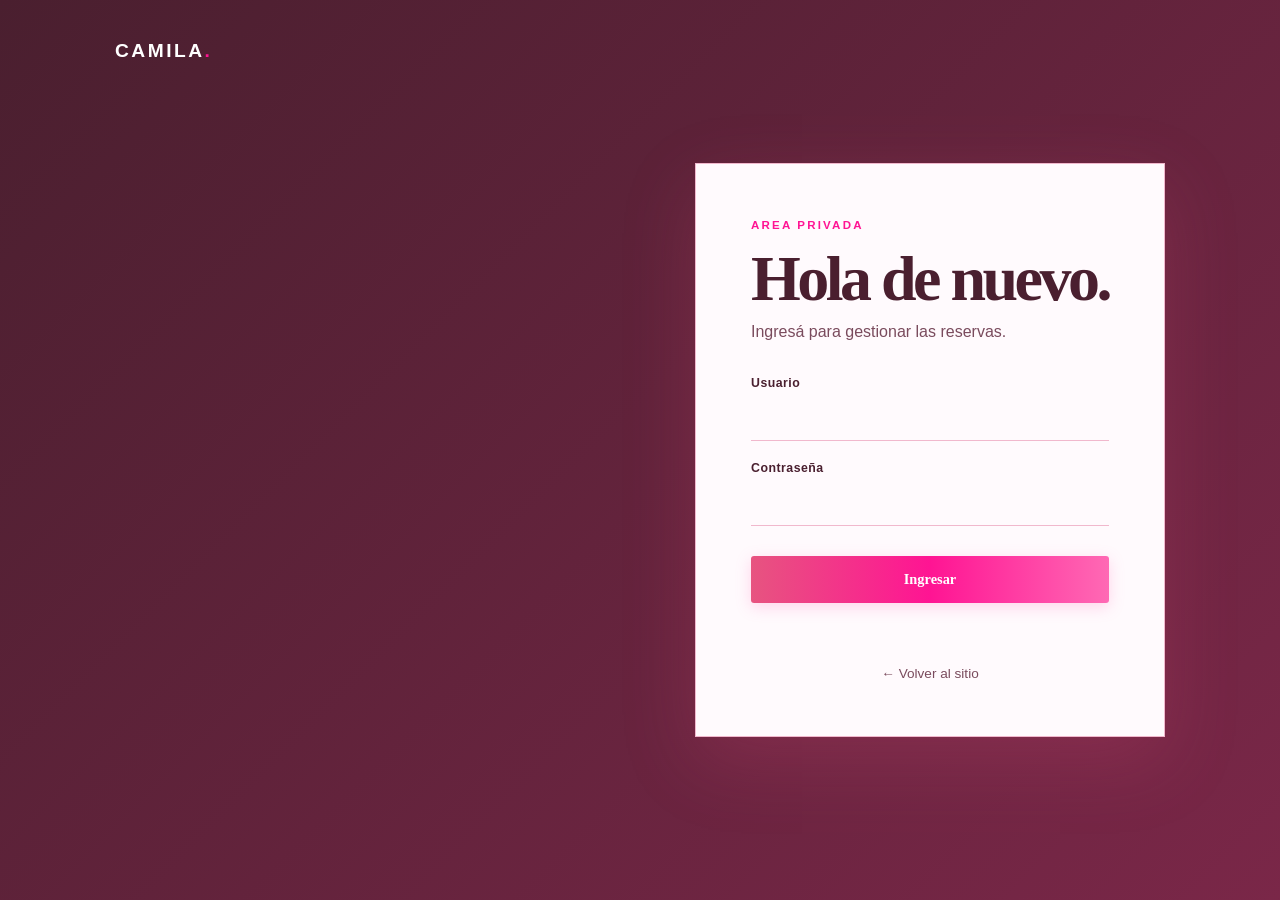
<file: src/main/resources/static/login.html>
<!doctype html><html lang="es"><head><meta charset="utf-8"><meta name="viewport" content="width=device-width, initial-scale=1"><title>Ingresar | Camila</title><link rel="stylesheet" href="assets/app.css"></head>
<body class="auth-page"><main class="auth-layout"><a class="brand dark" href="index.html">CAMILA<span>.</span></a><section class="auth-card"><p class="eyebrow">AREA PRIVADA</p><h1>Hola de nuevo.</h1><p>Ingresá para gestionar las reservas.</p><form id="login-form" novalidate><label>Usuario<input name="username" autocomplete="username" maxlength="50" required></label><label>Contraseña<input name="password" type="password" autocomplete="current-password" required></label><button class="button" type="submit">Ingresar</button><p id="login-status" class="status error" role="alert"></p></form><a class="back-link" href="index.html">← Volver al sitio</a></section></main><script src="assets/api.js"></script><script src="assets/login.js"></script></body></html>
</file>
<file: src/main/resources/static/assets/app.css>
:root {
    --ink: #4a1f2f;
    --paper: #fff1f6;
    --cream: #fffafd;
    --coral: #e75480;
    --pink: #f8a9c4;
    --lime: #ffd6e7;
    --line: #f1b8cd;
    --muted: #7a4b5d;
    --shadow: 0 24px 70px rgba(231, 84, 128, .18);
}
*{box-sizing:border-box}html{scroll-behavior:smooth}body{margin:0;background:var(--paper);color:var(--ink);font-family:'DM Sans',Arial,sans-serif}a{color:inherit}.shell{width:min(1160px,calc(100% - 40px));margin-inline:auto}.nav{height:88px;display:flex;align-items:center;justify-content:space-between}.brand{font-weight:800;letter-spacing:.13em;text-decoration:none;font-size:1.2rem}.brand span{color:var(--coral)}.nav-links{display:flex;align-items:center;gap:30px}.nav-links a{text-decoration:none;font-size:.9rem}.nav-admin{border:1px solid var(--ink);padding:10px 16px;border-radius:50px}.hero{min-height:650px;display:grid;grid-template-columns:1fr 1fr;align-items:center;gap:70px;padding-block:45px 80px}.eyebrow{font-size:.72rem;font-weight:700;letter-spacing:.19em;color:var(--coral);margin:0 0 20px}.hero h1,.booking h2,.section-heading h2,.auth-card h1,.admin-title h1{font-family:'Playfair Display',Georgia,serif;font-size:clamp(3.8rem,7vw,6.7rem);line-height:.86;letter-spacing:-.055em;margin:0}.hero h1 em{color:var(--coral);font-weight:700}.lede{font-size:1.13rem;line-height:1.7;color:var(--muted);max-width:510px;margin:34px 0}.button{display:inline-flex;justify-content:center;align-items:center;gap:30px;background:var(--ink);color:white;border:0;border-radius:3px;padding:15px 22px;font:600 .9rem 'DM Sans';text-decoration:none;cursor:pointer}.button:hover{background:var(--coral)}button:disabled{opacity:.55;cursor:wait}.hero-art{position:relative;display:flex;justify-content:center}.arch{height:520px;width:min(430px,100%);overflow:hidden;border-radius:220px 220px 8px 8px;background:var(--pink)}.arch img{width:100%;height:100%;object-fit:cover;filter:saturate(.75) contrast(.95)}.stamp{position:absolute;right:0;bottom:35px;width:105px;height:105px;border-radius:50%;background:var(--lime);display:grid;place-items:center;text-align:center;font-size:.72rem;font-weight:800;letter-spacing:.13em;transform:rotate(8deg)}
.styles-section{background:var(--ink);color:white;padding:100px 0}.section-heading{display:flex;justify-content:space-between;align-items:end;gap:40px}.section-heading h2,.booking h2{font-size:clamp(3rem,5vw,5rem)}.section-heading p{color:#b8b6ae;max-width:420px;line-height:1.7}.style-grid{display:grid;grid-template-columns:repeat(3,1fr);gap:16px;margin-top:60px}.style-card{border:1px solid #494941;padding:34px;min-height:260px;display:flex;flex-direction:column;justify-content:end}.style-card span{margin-bottom:auto;color:var(--pink);font-size:.78rem}.style-card h3{font:700 2rem 'Playfair Display';margin:0 0 15px}.style-card p{color:#b8b6ae;line-height:1.55;margin:0}.style-card.featured{background:var(--coral);border-color:var(--coral);transform:translateY(-20px)}.style-card.featured p,.style-card.featured span{color:white}.booking{padding-block:120px;display:grid;grid-template-columns:.85fr 1.15fr;gap:100px;align-items:start}.booking>div>p:not(.eyebrow){line-height:1.7;color:var(--muted);max-width:400px}.booking-note{border-left:3px solid var(--coral);padding:5px 0 5px 18px;margin-top:35px;display:flex;flex-direction:column;font-size:.85rem}.booking-note span{color:var(--muted);margin-top:4px}.form-card,.auth-card{background:var(--cream);padding:44px;box-shadow:var(--shadow)}label{display:flex;flex-direction:column;gap:8px;font-size:.77rem;font-weight:700;letter-spacing:.04em;margin-bottom:20px}input,textarea{width:100%;border:0;border-bottom:1px solid var(--line);background:transparent;padding:12px 2px;font:400 1rem 'DM Sans';color:var(--ink);outline:none}input:focus,textarea:focus{border-color:var(--coral)}textarea{resize:vertical}.form-card .button,.auth-card .button{width:100%;margin-top:10px}.status{min-height:20px;margin:15px 0 0;font-size:.84rem}.status.error{color:#b82828}.status.success{color:#286c49}footer{background:#dfd7ca;padding:55px 0}footer .shell{display:grid;grid-template-columns:1fr 2fr 1fr;align-items:center}footer p{text-align:center;color:var(--muted)}footer small{text-align:right;color:var(--muted)}
.auth-page{background:var(--ink);min-height:100vh}.auth-layout{width:min(1050px,calc(100% - 40px));min-height:100vh;margin:auto;display:grid;grid-template-columns:1fr minmax(320px,470px);align-items:center;gap:90px}.brand.dark{color:white;align-self:start;margin-top:40px}.auth-card{grid-column:2;grid-row:1;padding:55px}.auth-card h1{font-size:4rem}.auth-card>p:not(.eyebrow){color:var(--muted);margin-bottom:35px}.back-link{display:block;text-align:center;margin-top:28px;color:var(--muted);font-size:.85rem;text-decoration:none}
.admin-page{background:#eeeae2;min-height:100vh}.admin-header{height:76px;padding:0 max(25px,calc((100% - 1200px)/2));background:var(--ink);display:flex;align-items:center;justify-content:space-between;color:white}.admin-account{display:flex;align-items:center;gap:12px;font-size:.84rem}.account-dot{width:8px;height:8px;border-radius:50%;background:var(--lime);box-shadow:0 0 0 4px rgba(217,230,139,.12)}.text-button{border:0;background:transparent;color:inherit;font:600 .82rem 'DM Sans';cursor:pointer;text-decoration:underline;text-underline-offset:4px}.text-button.light{margin-left:12px;color:#d8d6cf}.admin-main{width:min(1200px,calc(100% - 40px));margin:56px auto 90px}.admin-title{display:flex;align-items:end;justify-content:space-between;gap:40px;margin-bottom:38px}.admin-title h1{font-size:4.8rem}.admin-intro{max-width:530px;color:var(--muted);line-height:1.55;margin:20px 0 0}.admin-primary{min-width:190px}.admin-primary span{font-size:1.25rem;line-height:0}.admin-summary{display:grid;grid-template-columns:repeat(3,1fr);border:1px solid var(--line);background:var(--cream);margin-bottom:28px}.admin-summary article{min-height:150px;padding:26px 30px;display:flex;flex-direction:column;border-right:1px solid var(--line)}.admin-summary article:last-child{border:0}.admin-summary article>span{font-size:.7rem;font-weight:700;letter-spacing:.13em;text-transform:uppercase;color:var(--muted)}.admin-summary strong{font:700 2.6rem 'Playfair Display',Georgia,serif;margin:auto 0 2px}.admin-summary small{color:var(--muted)}.admin-summary .summary-security{background:var(--pink)}.summary-security strong{font-size:1.8rem}.summary-security button{border:0;background:none;padding:0;text-align:left;font:700 .8rem 'DM Sans';cursor:pointer;width:max-content}.reservations-section{background:var(--cream);border:1px solid var(--line)}.section-bar{padding:26px 28px;display:flex;align-items:end;justify-content:space-between;gap:30px;border-bottom:1px solid var(--line)}.section-bar h2{font:700 1.8rem 'Playfair Display';margin:0 0 5px}.section-bar p{color:var(--muted);margin:0;font-size:.86rem}.toolbar{display:flex;align-items:end;gap:10px}.toolbar label{margin:0;gap:5px}.toolbar label span{font-size:.67rem;text-transform:uppercase;letter-spacing:.08em;color:var(--muted)}.toolbar input{border:1px solid var(--line);background:white;padding:10px 11px;min-width:145px}.secondary-button,.clear-button,.delete-button,.danger-button{font:700 .78rem 'DM Sans';cursor:pointer;border-radius:3px}.secondary-button{border:1px solid var(--ink);background:var(--ink);color:white;padding:11px 18px}.clear-button{border:1px solid var(--line);background:transparent;padding:11px 16px;color:var(--ink)}.secondary-button:hover{background:var(--coral);border-color:var(--coral)}.clear-button:hover{border-color:var(--ink)}.table-card{padding:0}.table-wrap{overflow:auto}table{width:100%;border-collapse:collapse}th,td{text-align:left;padding:19px 22px;border-bottom:1px solid #e6e1d8;white-space:nowrap}th{font-size:.67rem;letter-spacing:.12em;text-transform:uppercase;color:var(--muted);background:#faf8f2}td{font-size:.9rem}.client-cell{font-weight:700}.action-cell{text-align:right}.delete-button{border:1px solid #e7c2bb;background:#fff8f6;color:#a43725;padding:8px 12px}.delete-button:hover{background:#a43725;color:white;border-color:#a43725}.empty{text-align:center;padding:65px;color:var(--muted)}.empty-state{text-align:center;padding:70px 20px;color:var(--muted)}.empty-state span{display:grid;place-items:center;width:50px;height:50px;border-radius:50%;background:#eee9df;margin:0 auto 15px;font:700 1.3rem 'Playfair Display'}.empty-state h3{font:700 1.5rem 'Playfair Display';color:var(--ink);margin:0 0 7px}.empty-state p{margin:0}.hidden{display:none!important}.sr-only{position:absolute;width:1px;height:1px;padding:0;margin:-1px;overflow:hidden;clip:rect(0,0,0,0);white-space:nowrap;border:0}
.admin-dialog{width:min(680px,calc(100% - 30px));max-height:calc(100vh - 40px);overflow:auto;border:0;border-radius:6px;padding:0;background:var(--cream);color:var(--ink);box-shadow:0 35px 100px rgba(0,0,0,.28)}.admin-dialog::backdrop{background:rgba(23,23,20,.7);backdrop-filter:blur(4px)}.dialog-heading{padding:34px 38px 28px;display:flex;justify-content:space-between;gap:25px;border-bottom:1px solid var(--line)}.dialog-heading .eyebrow{margin-bottom:10px}.dialog-heading h2,.confirm-dialog h2{font:700 2.3rem 'Playfair Display',Georgia,serif;margin:0}.dialog-heading p:not(.eyebrow){margin:8px 0 0;color:var(--muted);font-size:.9rem}.dialog-close{border:0;background:#eee9df;border-radius:50%;width:36px;height:36px;flex:0 0 36px;font-size:1.5rem;line-height:1;cursor:pointer}.dialog-close:hover{background:var(--pink)}.dialog-form{padding:30px 38px 36px}.form-grid{display:grid;grid-template-columns:1fr 1fr;gap:4px 22px}.dialog-form label{margin-bottom:20px}.dialog-form label>span{font-size:.72rem;text-transform:uppercase;letter-spacing:.07em;color:var(--muted)}.dialog-form input{border:1px solid var(--line);background:white;border-radius:3px;padding:13px 12px}.dialog-form input:focus{border-color:var(--coral);box-shadow:0 0 0 3px rgba(239,106,76,.1)}.dialog-actions{display:flex;justify-content:flex-end;gap:10px;margin-top:25px}.dialog-actions .button{min-width:170px}.password-dialog{width:min(560px,calc(100% - 30px))}.password-field>div{position:relative}.password-field input{padding-right:75px}.show-password{position:absolute;right:9px;top:50%;transform:translateY(-50%);border:0;background:none;color:var(--coral);font:700 .74rem 'DM Sans';cursor:pointer}.strength{margin:-7px 0 18px}.strength>div{height:5px;border-radius:5px;background:#e7e2d8;overflow:hidden}.strength>div span{display:block;width:0;height:100%;background:#b73c2d;transition:width .2s,background .2s}.strength>div span[data-score="3"],.strength>div span[data-score="4"]{background:#d09c36}.strength>div span[data-score="5"]{background:#3f8b61}.strength p{font-size:.75rem;color:var(--muted);margin:7px 0}.password-rules{display:grid;grid-template-columns:1fr 1fr;gap:7px 15px;list-style:none;padding:14px 16px;margin:0;background:#f3efe7;border-radius:3px}.password-rules li{font-size:.75rem;color:var(--muted)}.password-rules li::before{content:'○';display:inline-block;margin-right:7px}.password-rules li.valid{color:#357653}.password-rules li.valid::before{content:'✓'}.confirm-dialog{width:min(460px,calc(100% - 30px));padding:38px;text-align:center}.danger-mark{display:grid;place-items:center;margin:0 auto 20px;width:52px;height:52px;border-radius:50%;background:#f6d8d2;color:#a43725;font:700 1.5rem 'Playfair Display'}.confirm-dialog p{line-height:1.6;color:var(--muted)}.confirm-dialog .dialog-actions{justify-content:center}.danger-button{border:0;background:#a43725;color:white;padding:12px 18px}.danger-button:hover{background:#81291c}.toast{position:fixed;right:25px;bottom:25px;z-index:20;max-width:360px;padding:15px 20px;background:var(--ink);color:white;border-radius:4px;box-shadow:var(--shadow);font-size:.86rem;transform:translateY(25px);opacity:0;pointer-events:none;transition:.2s}.toast.visible{transform:none;opacity:1}.toast.error{background:#a43725}
@media(max-width:850px){.hero{grid-template-columns:1fr;padding-top:60px}.hero-art{grid-row:1}.arch{height:430px}.styles-section{padding:75px 0}.section-heading,.booking{display:block}.style-grid{grid-template-columns:1fr}.style-card.featured{transform:none}.booking>div{margin-bottom:45px}.auth-layout{display:block;padding-top:30px}.auth-card{margin:70px auto;max-width:470px}.admin-summary{grid-template-columns:1fr 1fr}.admin-summary .summary-security{grid-column:1/-1}.admin-summary article:nth-child(2){border-right:0}.section-bar{display:block}.toolbar{margin-top:20px;flex-wrap:wrap}.toolbar label{flex:1}.toolbar input{min-width:0}.section-bar>div:first-child{margin-bottom:4px}footer .shell{grid-template-columns:1fr;text-align:center;gap:14px}footer small{text-align:center}}
@media(max-width:620px){.shell,.admin-main{width:min(100% - 24px,1160px)}.nav-links a:not(.nav-admin){display:none}.hero{gap:35px}.hero h1{font-size:3.7rem}.arch{height:360px}.booking{padding-block:75px}.form-card,.auth-card{padding:28px}.admin-header{padding-inline:15px}.admin-account #admin-name,.account-dot{display:none}.admin-title{display:block}.admin-title h1{font-size:3.6rem}.admin-title .button{margin-top:28px;width:100%}.admin-summary{grid-template-columns:1fr}.admin-summary article,.admin-summary article:nth-child(2){border-right:0;border-bottom:1px solid var(--line)}.admin-summary .summary-security{grid-column:auto}.toolbar label{width:100%;flex:auto}.toolbar .secondary-button,.toolbar .clear-button{flex:1}.section-bar{padding:22px 18px}table,tbody,tr,td{display:block}thead{display:none}tbody{padding:8px 14px}tr{padding:15px 0;border-bottom:1px solid var(--line)}td{display:flex;justify-content:space-between;gap:20px;padding:7px 4px;border:0;white-space:normal;text-align:right}td::before{content:attr(data-label);color:var(--muted);font-size:.68rem;letter-spacing:.08em;text-transform:uppercase;text-align:left}.action-cell{justify-content:flex-end;padding-top:12px}.action-cell::before{display:none}.delete-button{width:100%}.form-grid{grid-template-columns:1fr}.dialog-heading{padding:27px 24px 22px}.dialog-heading h2{font-size:1.9rem}.dialog-form{padding:24px}.dialog-actions{flex-direction:column-reverse}.dialog-actions button,.dialog-actions .button{width:100%}.password-rules{grid-template-columns:1fr}.confirm-dialog{padding:30px 24px}.toast{left:15px;right:15px;bottom:15px;max-width:none}}

/* Tema rosa - Trenzas Camila */

body {
    background: linear-gradient(135deg, #fff1f6, #ffe6f0);
    color: var(--ink);
}

.nav {
    background: transparent;
}

.brand span {
    color: #ff1493;
}

.nav-admin {
    border-color: #e75480;
    color: #e75480;
}

.nav-admin:hover {
    background-color: #e75480;
    color: white;
}

.hero {
    background: linear-gradient(135deg, #fff1f6, #ffe6f0);
}

.eyebrow {
    color: #ff1493;
}

.hero h1 em {
    color: #e75480;
}

.button {
    background: linear-gradient(90deg, #e75480, #ff1493, #ff69b4);
    color: white;
    box-shadow: 0 4px 15px rgba(255, 105, 180, 0.25);
}

.button:hover {
    background: linear-gradient(90deg, #c2185b, #e75480);
}

.arch {
    background: linear-gradient(135deg, #f8a9c4, #ffe6f0);
    box-shadow: 0 8px 30px rgba(255, 105, 180, 0.25);
}

.stamp {
    background: #ffd6e7;
    color: #4a1f2f;
}

.styles-section {
    background: linear-gradient(135deg, #4a1f2f, #7a2748);
    color: white;
}

.style-card {
    border-color: rgba(248, 169, 196, 0.45);
    background: rgba(255, 255, 255, 0.04);
}

.style-card span {
    color: #f8a9c4;
}

.style-card.featured {
    background: linear-gradient(135deg, #e75480, #ff69b4);
    border-color: #ff69b4;
}

.booking {
    background: linear-gradient(135deg, #fff1f6, #ffe6f0);
}

.booking-note {
    border-left-color: #e75480;
}

.form-card,
.auth-card {
    background: #fffafd;
    border: 1px solid #f1b8cd;
    box-shadow: 0 24px 70px rgba(231, 84, 128, .18);
}

input,
textarea {
    border-bottom-color: #f1b8cd;
    color: #4a1f2f;
}

input:focus,
textarea:focus {
    border-color: #ff1493;
}

.status.error {
    color: #c2185b;
}

.status.success {
    color: #b03060;
}

footer {
    background: linear-gradient(90deg, #e75480, #ff1493, #ff69b4);
    color: white;
    box-shadow: 0 -4px 15px rgba(255, 105, 180, 0.25);
}

footer p,
footer small {
    color: white;
}

/* Login */

.auth-page {
    background: linear-gradient(135deg, #4a1f2f, #7a2748);
}

.brand.dark {
    color: white;
}

.back-link {
    color: #7a4b5d;
}

/* Admin */

.admin-page {
    background: linear-gradient(135deg, #fff1f6, #ffe6f0);
}

.admin-header {
    background: linear-gradient(90deg, #4a1f2f, #7a2748);
}

.account-dot {
    background: #ff69b4;
    box-shadow: 0 0 0 4px rgba(255, 105, 180, .18);
}

.admin-summary {
    background: #fffafd;
    border-color: #f1b8cd;
}

.admin-summary article {
    border-right-color: #f1b8cd;
}

.admin-summary .summary-security {
    background: linear-gradient(135deg, #f8a9c4, #ffd6e7);
}

.reservations-section {
    background: #fffafd;
    border-color: #f1b8cd;
}

.section-bar {
    border-bottom-color: #f1b8cd;
}

.toolbar input {
    border-color: #f1b8cd;
    background: #fff7fa;
}

.secondary-button {
    background: #e75480;
    border-color: #e75480;
}

.secondary-button:hover {
    background: #c2185b;
    border-color: #c2185b;
}

.clear-button {
    border-color: #f1b8cd;
    color: #4a1f2f;
}

.clear-button:hover {
    border-color: #e75480;
    color: #e75480;
}

th {
    background: #fff1f6;
}

th,
td {
    border-bottom-color: #f1b8cd;
}

.delete-button {
    border-color: #f3b6ca;
    background: #fff1f6;
    color: #c2185b;
}

.delete-button:hover {
    background: #c2185b;
    color: white;
    border-color: #c2185b;
}

.empty-state span {
    background: #ffe6f0;
}

.admin-dialog {
    background: #fffafd;
    color: #4a1f2f;
}

.dialog-heading {
    border-bottom-color: #f1b8cd;
}

.dialog-close {
    background: #ffe6f0;
}

.dialog-close:hover {
    background: #f8a9c4;
}

.dialog-form input {
    border-color: #f1b8cd;
    background: #fff7fa;
}

.dialog-form input:focus {
    border-color: #ff1493;
    box-shadow: 0 0 0 3px rgba(255, 105, 180, .18);
}

.show-password {
    color: #e75480;
}

.password-rules {
    background: #fff1f6;
}

.toast {
    background: #4a1f2f;
}

.toast.error {
    background: #c2185b;
}

.danger-button {
    background: #c2185b;
}

.danger-button:hover {
    background: #8f1743;
}
</file>
